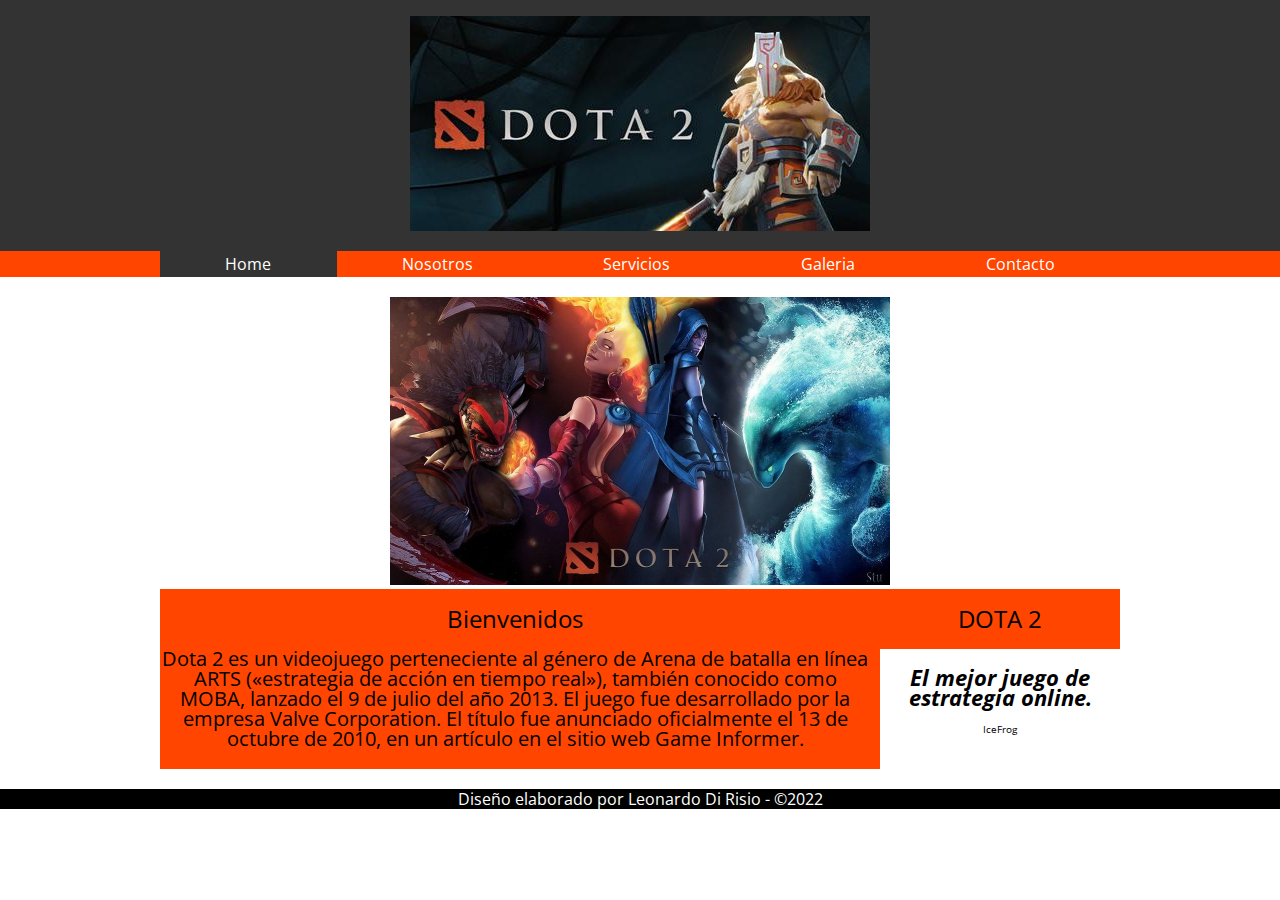
<file: index.html>
<!DOCTYPE html>
<html lang="en">

<head>
    <meta charset="UTF-8">
    <meta name="viewport" content="width=device-width, initial-scale=1.0">
    <title>Transportes 2022 X</title>
    <link rel="preconnect" href="https://fonts.googleapis.com">
    <link rel="preconnect" href="https://fonts.gstatic.com" crossorigin>
    <link href="https://fonts.googleapis.com/css2?family=Open+Sans:wght@300;400;700&display=swap" rel="stylesheet">
    <link href="css/normalize.css" rel="stylesheet">
    <link href="css/transportes.css" rel="stylesheet">

</head>

<body>
    <header>
        <div class="holder">
            <img src="img/LOGO.jpg" alt="dota">
        </div>

    </header>
    <nav>
        <ul class="holder">
            <li><a class="activo" href="index.html">Home</a></li>
            <li><a href="nosotros.html">Nosotros</a></li>
            <li><a href="servicios.html">Servicios</a></li>
            <li><a href="galeria.html">Galeria</a></li>
            <li><a href="contacto.html">Contacto</a></li>

        </ul>

    </nav>
    <main class="holder">
        <div>
            <img src="img/home/alhome.jpg" width="500" alt="rio">
        </div>

        <div class="columnas">
            <section class="bienvenidos">
                <h2>Bienvenidos</h2>
                <p>Dota 2 es un videojuego perteneciente al género de Arena de batalla en línea ARTS («estrategia de
                    acción en tiempo real»), también conocido como MOBA, lanzado el 9 de julio del año 2013. El juego
                    fue desarrollado por la empresa Valve Corporation. El título fue anunciado oficialmente el 13 de
                    octubre de 2010, en un artículo en el sitio web Game Informer.</p>
            </section>

            <section class="testimonios">
                <h2>DOTA 2</h2>
                <div class="testimonio">
                    <span class="cita">El mejor juego de estrategia online.</span>
                    <span class="autor">IceFrog</span>
                </div>
            </section>
        </div>
    </main>

    <footer>
        <p>Diseño elaborado por Leonardo Di Risio - &copy;2022</p>

    </footer>
</body>

</html
</file>
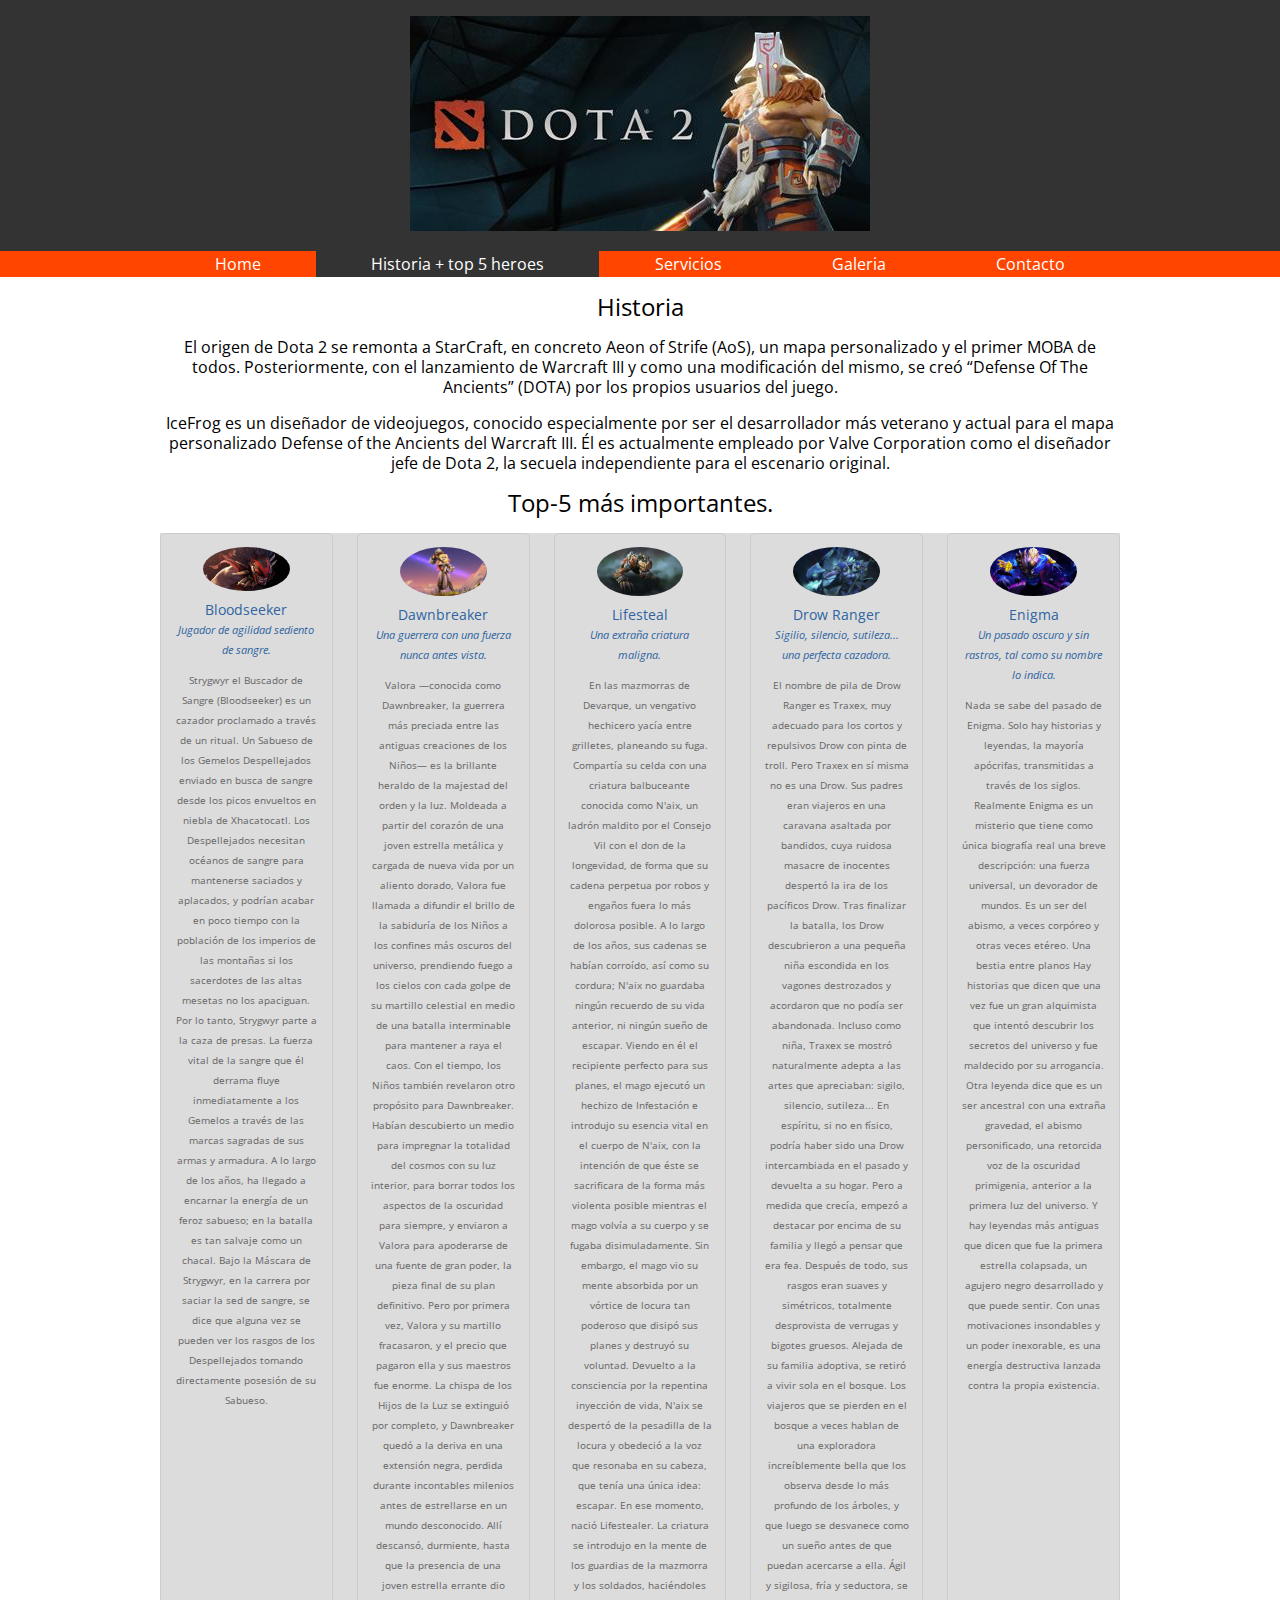
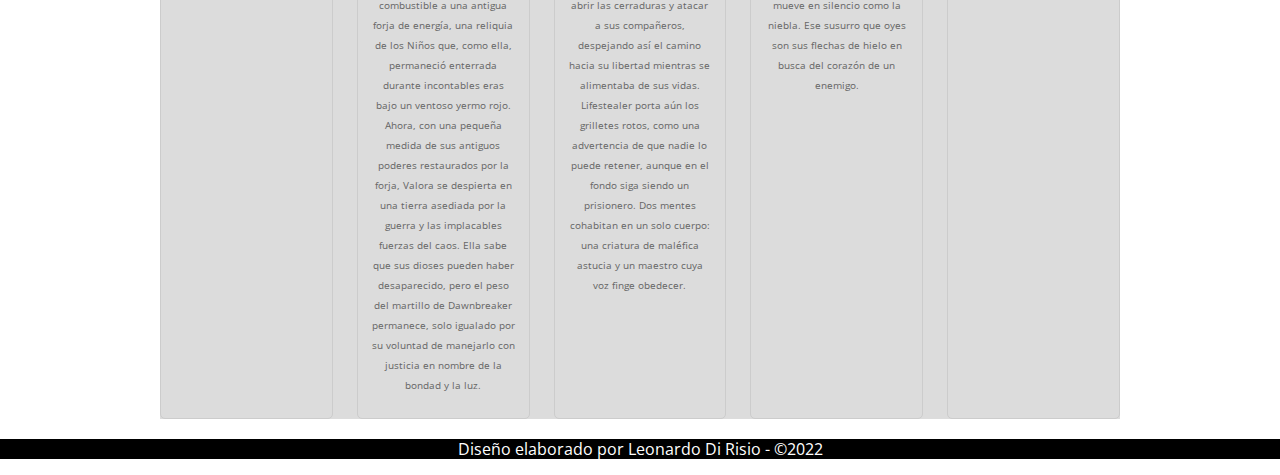
<file: nosotros.html>
<!DOCTYPE html>
<html lang="en">

<head>
    <meta charset="UTF-8">
    <meta name="viewport" content="width=device-width, initial-scale=1.0">
    <title>Transportes 2022 X</title>
    <link rel="preconnect" href="https://fonts.googleapis.com">
    <link rel="preconnect" href="https://fonts.gstatic.com" crossorigin>
    <link href="https://fonts.googleapis.com/css2?family=Open+Sans:wght@300;400;700&display=swap" rel="stylesheet">
    <link href="css/normalize.css" rel="stylesheet">
    <link href="css/transportes.css" rel="stylesheet">

</head>

<body>
    <header>
        <div class="holder">
            <img src="img/LOGO.jpg" alt="Transportes X">
        </div>

    </header>
    <nav>
        <ul class="holder">
            <li><a href="index.html">Home</a></li>
            <li><a class="activo" href="nosotros.html">Historia + top 5 heroes</a></li>
            <li><a href="servicios.html">Servicios</a></li>
            <li><a href="galeria.html">Galeria</a></li>
            <li><a href="contacto.html">Contacto</a></li>

        </ul>

    </nav>
    <main class="holder">
        <div class="historia">
            <h2>Historia</h2>
            <p>El origen de Dota 2 se remonta a StarCraft, en concreto Aeon of Strife (AoS), un mapa personalizado y el
                primer MOBA de todos. Posteriormente, con el lanzamiento de Warcraft III y como una modificación del
                mismo, se creó “Defense Of The Ancients” (DOTA) por los propios usuarios del juego.</p>
            <p>IceFrog es un diseñador de videojuegos, conocido especialmente por ser el desarrollador más veterano y
                actual para el mapa personalizado Defense of the Ancients del Warcraft III. Él es actualmente empleado
                por Valve Corporation como el diseñador jefe de Dota 2, la secuela independiente para el escenario
                original.</p>
        </div>
        <div class="staff">
            <h2>Top-5 más importantes.</h2>
            <div class="personas">
                <div class="persona">
                    <img src="img/nosotros/blood.jpg" alt="blood">
                    <h5>Bloodseeker</h5>
                    <h6>Jugador de agilidad sediento de sangre.</h6>
                    <p>Strygwyr el Buscador de Sangre (Bloodseeker) es un cazador proclamado a través de un ritual. Un
                        Sabueso de los Gemelos Despellejados enviado en busca de sangre desde los picos envueltos en
                        niebla de Xhacatocatl. Los Despellejados necesitan océanos de sangre para mantenerse saciados y
                        aplacados, y podrían acabar en poco tiempo con la población de los imperios de las montañas si
                        los sacerdotes de las altas mesetas no los apaciguan. Por lo tanto, Strygwyr parte a la caza de
                        presas. La fuerza vital de la sangre que él derrama fluye inmediatamente a los Gemelos a través
                        de las marcas sagradas de sus armas y armadura. A lo largo de los años, ha llegado a encarnar la
                        energía de un feroz sabueso; en la batalla es tan salvaje como un chacal. Bajo la Máscara de
                        Strygwyr, en la carrera por saciar la sed de sangre, se dice que alguna vez se pueden ver los
                        rasgos de los Despellejados tomando directamente posesión de su Sabueso.</p>
                </div>
                <div class="persona">
                    <img src="img/nosotros/daw.png" alt="daw">
                    <h5>Dawnbreaker</h5>
                    <h6>Una guerrera con una fuerza nunca antes vista.</h6>
                    <p>Valora —conocida como Dawnbreaker, la guerrera más preciada entre las antiguas creaciones de los
                        Niños— es la brillante heraldo de la majestad del orden y la luz. Moldeada a partir del corazón
                        de una joven estrella metálica y cargada de nueva vida por un aliento dorado, Valora fue llamada
                        a difundir el brillo de la sabiduría de los Niños a los confines más oscuros del universo,
                        prendiendo fuego a los cielos con cada golpe de su martillo celestial en medio de una batalla
                        interminable para mantener a raya el caos.
                        Con el tiempo, los Niños también revelaron otro propósito para Dawnbreaker. Habían descubierto
                        un medio para impregnar la totalidad del cosmos con su luz interior, para borrar todos los
                        aspectos de la oscuridad para siempre, y enviaron a Valora para apoderarse de una fuente de gran
                        poder, la pieza final de su plan definitivo. Pero por primera vez, Valora y su martillo
                        fracasaron, y el precio que pagaron ella y sus maestros fue enorme. La chispa de los Hijos de la
                        Luz se extinguió por completo, y Dawnbreaker quedó a la deriva en una extensión negra, perdida
                        durante incontables milenios antes de estrellarse en un mundo desconocido.
                        Allí descansó, durmiente, hasta que la presencia de una joven estrella errante dio combustible a
                        una antigua forja de energía, una reliquia de los Niños que, como ella, permaneció enterrada
                        durante incontables eras bajo un ventoso yermo rojo. Ahora, con una pequeña medida de sus
                        antiguos poderes restaurados por la forja, Valora se despierta en una tierra asediada por la
                        guerra y las implacables fuerzas del caos. Ella sabe que sus dioses pueden haber desaparecido,
                        pero el peso del martillo de Dawnbreaker permanece, solo igualado por su voluntad de manejarlo
                        con justicia en nombre de la bondad y la luz.</p>
                </div>
                <div class="persona">
                    <img src="img/nosotros/life.jpg" alt="life">
                    <h5>Lifesteal</h5>
                    <h6>Una extraña criatura maligna.</h6>
                    <p>En las mazmorras de Devarque, un vengativo hechicero yacía entre grilletes, planeando su fuga.
                        Compartía su celda con una criatura balbuceante conocida como N'aix, un ladrón maldito por el
                        Consejo Vil con el don de la longevidad, de forma que su cadena perpetua por robos y engaños
                        fuera lo más dolorosa posible. A lo largo de los años, sus cadenas se habían corroído, así como
                        su cordura; N'aix no guardaba ningún recuerdo de su vida anterior, ni ningún sueño de escapar.
                        Viendo en él el recipiente perfecto para sus planes, el mago ejecutó un hechizo de Infestación e
                        introdujo su esencia vital en el cuerpo de N'aix, con la intención de que éste se sacrificara de
                        la forma más violenta posible mientras el mago volvía a su cuerpo y se fugaba disimuladamente.
                        Sin embargo, el mago vio su mente absorbida por un vórtice de locura tan poderoso que disipó sus
                        planes y destruyó su voluntad. Devuelto a la consciencia por la repentina inyección de vida,
                        N'aix se despertó de la pesadilla de la locura y obedeció a la voz que resonaba en su cabeza,
                        que tenía una única idea: escapar.
                        En ese momento, nació Lifestealer. La criatura se introdujo en la mente de los guardias de la
                        mazmorra y los soldados, haciéndoles abrir las cerraduras y atacar a sus compañeros, despejando
                        así el camino hacia su libertad mientras se alimentaba de sus vidas. Lifestealer porta aún los
                        grilletes rotos, como una advertencia de que nadie lo puede retener, aunque en el fondo siga
                        siendo un prisionero. Dos mentes cohabitan en un solo cuerpo: una criatura de maléfica astucia y
                        un maestro cuya voz finge obedecer.</p>
                </div>
                <div class="persona">
                    <img src="img/nosotros/drow.jpg" alt="drow">
                    <h5>Drow Ranger</h5>
                    <h6>Sigilio, silencio, sutileza... una perfecta cazadora.</h6>
                    <p>El nombre de pila de Drow Ranger es Traxex, muy adecuado para los cortos y repulsivos Drow con
                        pinta de troll. Pero Traxex en sí misma no es una Drow. Sus padres eran viajeros en una caravana
                        asaltada por bandidos, cuya ruidosa masacre de inocentes despertó la ira de los pacíficos Drow.
                        Tras finalizar la batalla, los Drow descubrieron a una pequeña niña escondida en los vagones
                        destrozados y acordaron que no podía ser abandonada. Incluso como niña, Traxex se mostró
                        naturalmente adepta a las artes que apreciaban: sigilo, silencio, sutileza... En espíritu, si no
                        en físico, podría haber sido una Drow intercambiada en el pasado y devuelta a su hogar. Pero a
                        medida que crecía, empezó a destacar por encima de su familia y llegó a pensar que era fea.
                        Después de todo, sus rasgos eran suaves y simétricos, totalmente desprovista de verrugas y
                        bigotes gruesos.
                        Alejada de su familia adoptiva, se retiró a vivir sola en el bosque. Los viajeros que se pierden
                        en el bosque a veces hablan de una exploradora increíblemente bella que los observa desde lo más
                        profundo de los árboles, y que luego se desvanece como un sueño antes de que puedan acercarse a
                        ella. Ágil y sigilosa, fría y seductora, se mueve en silencio como la niebla. Ese susurro que
                        oyes son sus flechas de hielo en busca del corazón de un enemigo.</p>
                </div>
                <div class="persona">
                    <img src="img/nosotros/enigma.jpg" alt="enigma">
                    <h5>Enigma</h5>
                    <h6>Un pasado oscuro y sin rastros, tal como su nombre lo indica.</h6>
                    <p>Nada se sabe del pasado de Enigma. Solo hay historias y leyendas, la mayoría apócrifas,
                        transmitidas a través de los siglos. Realmente Enigma es un misterio que tiene como única
                        biografía real una breve descripción: una fuerza universal, un devorador de mundos. Es un ser
                        del abismo, a veces corpóreo y otras veces etéreo. Una bestia entre planos
                        Hay historias que dicen que una vez fue un gran alquimista que intentó descubrir los secretos
                        del universo y fue maldecido por su arrogancia. Otra leyenda dice que es un ser ancestral con
                        una extraña gravedad, el abismo personificado, una retorcida voz de la oscuridad primigenia,
                        anterior a la primera luz del universo. Y hay leyendas más antiguas que dicen que fue la primera
                        estrella colapsada, un agujero negro desarrollado y que puede sentir. Con unas motivaciones
                        insondables y un poder inexorable, es una energía destructiva lanzada contra la propia
                        existencia.</p>
                </div>
            </div>
        </div>
    </main>

    <footer>
        <p>Diseño elaborado por Leonardo Di Risio - &copy;2022</p>

    </footer>
</body>

</html
</file>
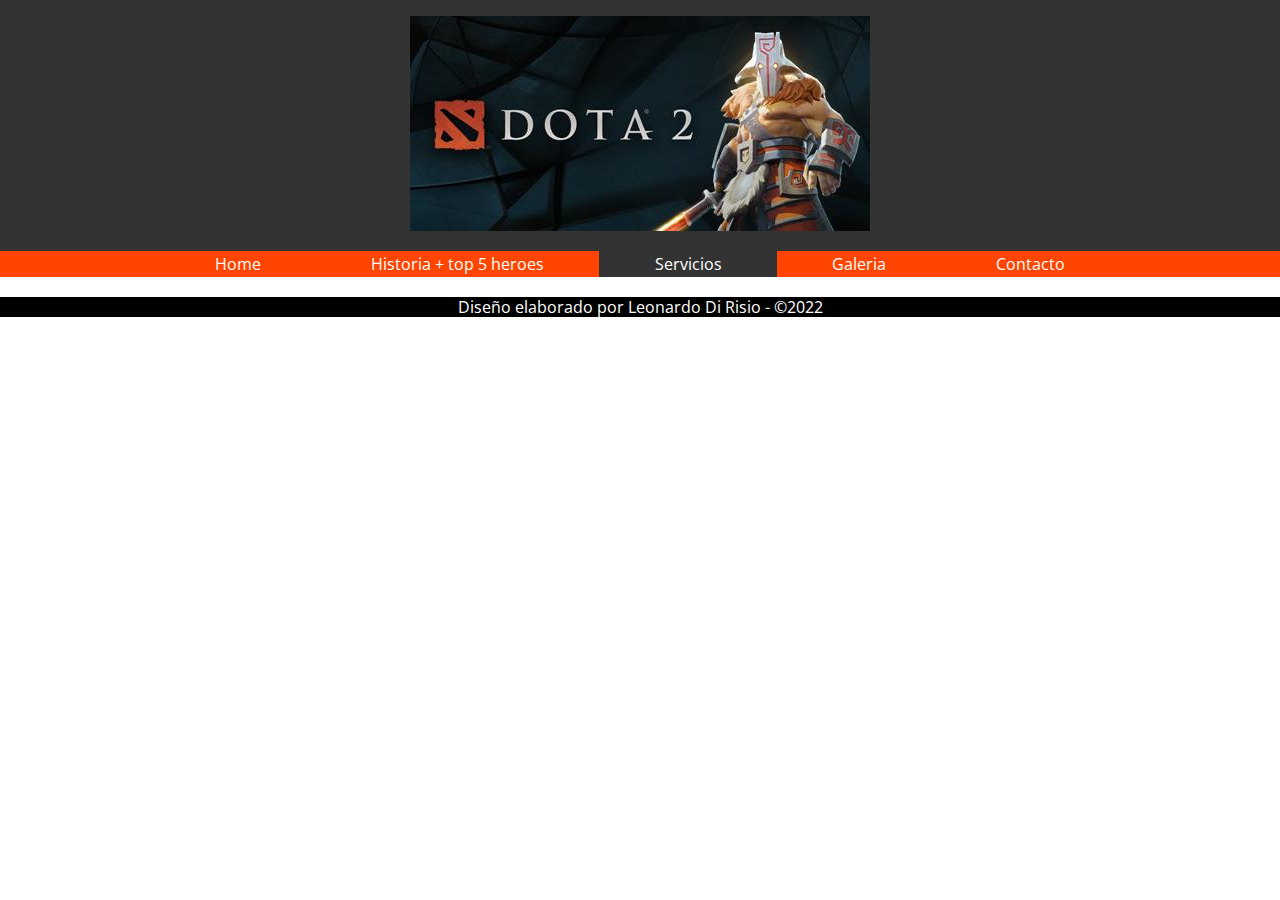
<file: servicios.html>
<!DOCTYPE html>
<html lang="en">

<head>
    <meta charset="UTF-8">
    <meta name="viewport" content="width=device-width, initial-scale=1.0">
    <title>Transportes 2022 X</title>
    <link rel="preconnect" href="https://fonts.googleapis.com">
    <link rel="preconnect" href="https://fonts.gstatic.com" crossorigin>
    <link href="https://fonts.googleapis.com/css2?family=Open+Sans:wght@300;400;700&display=swap" rel="stylesheet">
    <link href="css/normalize.css" rel="stylesheet">
    <link href="css/transportes.css" rel="stylesheet">

</head>

<body>
    <header>
        <div class="holder">
            <img src="img/LOGO.jpg" alt="Transportes X">
        </div>

    </header>
    <nav>
        <ul class="holder">
            <li><a href="index.html">Home</a></li>
            <li><a href="nosotros.html">Historia + top 5 heroes</a></li>
            <li><a class="activo" href="servicios.html">Servicios</a></li>
            <li><a href="galeria.html">Galeria</a></li>
            <li><a href="contacto.html">Contacto</a></li>

        </ul>

    </nav>
    <main class="holder">
        
    </main>

    <footer>
        <p>Diseño elaborado por Leonardo Di Risio - &copy;2022</p>

    </footer>
</body>

</html
</file>
<file: css/transportes.css>
/*font-family: 'Open Sans', sans-serif;
*/


body {
    font-family: 'Open Sans', sans-serif;
    font-size: 16px;
    line-height: 20px;
}

header {
    background-color: #333;
    padding: 16px 0;
}


nav {
    background-color: orangered;
    margin-bottom: 20px;
}

nav ul {
    list-style: none;
    margin: 0;
    padding: 0;
    display: flex;
}
nav ul li {
    flex-grow: 1;
}

nav ul li a {
    color: white;
    text-decoration: none;
    padding: 3px 6px;
    display: block;
    text-align: center;
}

nav ul li a:hover {
    background-color: black;
}

footer {
    background-color: black;
    clear: both;
    color: white;
    text-align: center;
    padding: 50 px 0;
    margin-top: 20px;
}

nav ul li a.activo {
    background-color: #333;
}

.holder {
    max-width: 960px;
    margin: 0 auto;
    text-align: center;
}







/* INICIO DE LA SECCION HOME */

    
h2 {
    color: black;
    font-weight: 400;
}

.bienvenidos {
    width: 75%;
    padding-right: 10px;
    box-sizing: border-box;
    background-color: orangered;
}

.testimonios{
    width: 25%;
    background-color: orangered;

}

.columnas{
    display: flex;
    justify-content: space-between;
}

.bienvenidos p{
    font-size: 20px;
}

.testimonio{
    background-color: white;
    padding: 18px;
}

.testimonio .cita{
    font-weight: bold;
    font-style: italic;
    font-size: 22px;
    display: block;
}
.testimonio .autor{
    font-size: 10px;
    text-align: center;
    display: block;
    margin: 12px 0;
}



/*FIN DEL HOME */

/* INICIO DE LA SECION NOSOTROS */

historia p{
    font-size: 20px;
}

.personas{
    display: flex;
    justify-content: space-between;
    background-color: gainsboro;
}

.persona {
    border: 1px solid #ccc;
    border-radius: 5px;
    width: 18%;
    text-align: center;
    padding: 13px;
    box-sizing: border-box;
   
}
.persona img {
    border-radius: 50%;
    max-width: 60%;
    box-shadow: 0 0 5px rgba(0, 0, 0, 0,5);
}

.persona h5,
.persona h6 {
    margin: 0;
    font-weight: normal;
    color: #2e64a1;
}
.persona h5 {
    font-size: 14px;
    margin-top: 5px;
}
.persona h6{
    font-size: 11px;
    font-style: italic;
}
.persona p{
    color: #666;
    font-size: 10px;
}





/* FIN DE LA SECION NOSOTRROS */
</file>
